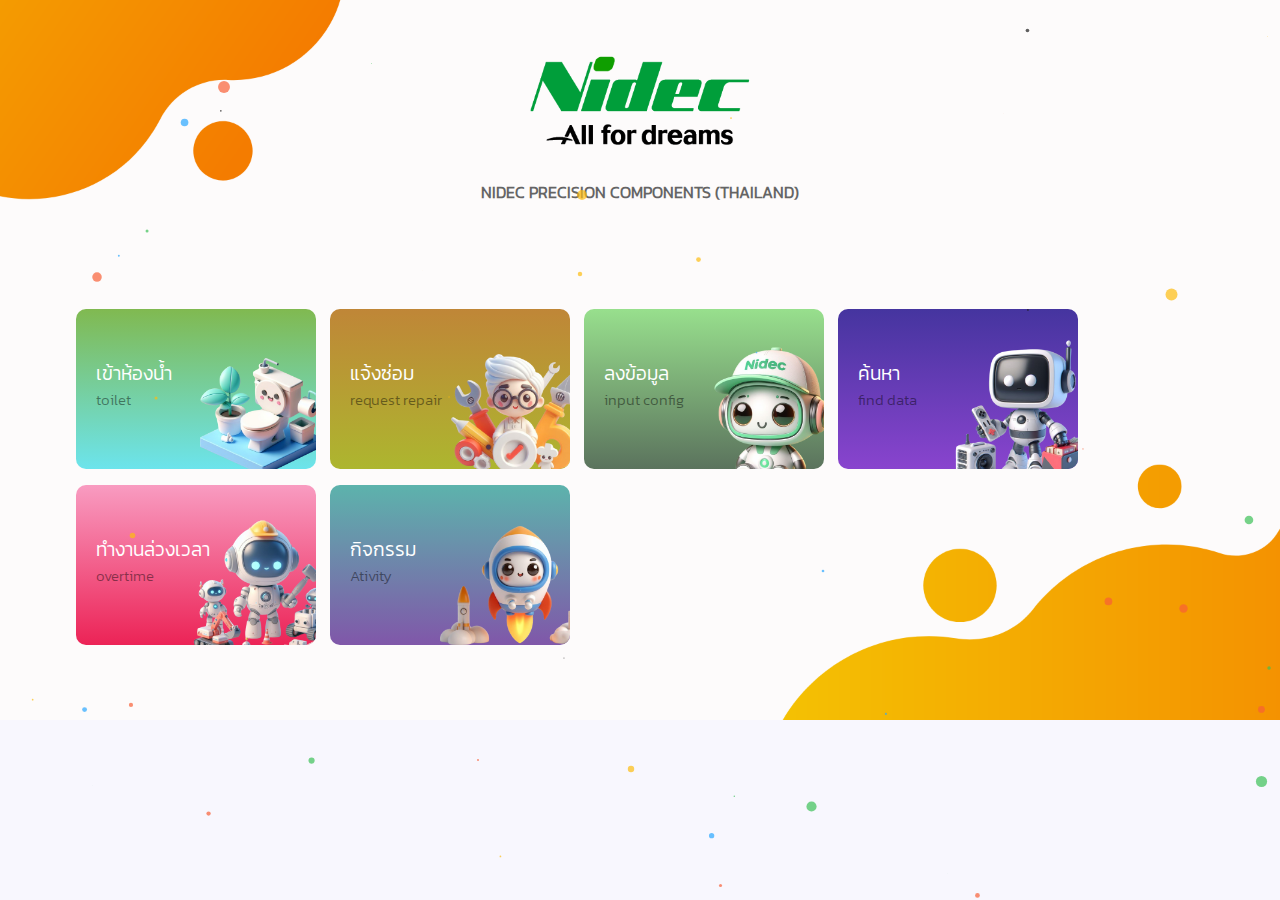
<file: index.html>
<!DOCTYPE html>
<html lang="en">
  <head>
    <meta charset="UTF-8" />
    <meta name="viewport" content="width=device-width, initial-scale=1.0" />
    <title>Personal</title>
    <link rel="stylesheet" href="./css/main.css" />
    <link rel="stylesheet" href="./css/animation.background.css" />
    <script src="./js/sweetalert2@11.js"></script>
  </head>
  <body class="background-default-cover">
    <!-- -->
    <div>
      <img
        src="./images/nidec-logo-2315949679-seeklogo.com.gif"
        class="company_logo"
      />
      <h4 class="company_name">NIDEC PRECISION COMPONENTS (THAILAND) </h4>

      <div id="qr-reader" width="200px"></div>
      <div class="container-item nd-aniamtion-popup-fade">
        <div
          class="card color-linear-green-blue"
          onclick="qrcodeReaderOpen('ห้องน้ำ')"
        >
          <div
            class="icon-item"
            style="
              background-image: url('./images/_ff0d2dd0-38a6-4848-8d77-9de160a14fd3-removebg-preview.png');
            "
          ></div>
          <span>เข้าห้องน้ำ</span>
          <a>toilet</a>
        </div>

        <div 
          class="card color-linear-orange"
          onclick="qrcodeReaderOpen('แจ้งซ่อม')"
        >
          <div
            class="icon-item"
            style="
              background-image: url('./images/_81852090-97bf-4a02-8d9b-cd2773d56c4b-removebg-preview.png');
            "
          ></div>
          <span>แจ้งซ่อม</span>
          <a>request repair</a>
        </div>

        <div
          class="card color-linear-green"
          onclick="(function(){
          window.open('./input_config.html','_blank')
        })()"
        >
          <div
            class="icon-item"
            style="
              background-image: url('./images/_9f4a173e-a433-4bca-86d1-16beed3daa0a-removebg-preview.png');
            "
          ></div>
          <span>ลงข้อมูล</span>
          <a>input config</a>
        </div>

        <div
          class="card color-linear-blue"
          onclick="(function(){
          window.open('./input_config.html','_blank')
        })()"
        >
          <div
            class="icon-item"
            style="
              background-image: url('./images/_49568f48-5cb0-434b-9271-31d5ab69201a-removebg-preview.png');
            "
          ></div>
          <span>ค้นหา</span>
          <a>find data</a>
        </div>

        <div
          class="card color-linear-red-pink"
          onclick="(function(){
          window.open('./ot_request.html','_blank')
        })()"
        >
          <div
            class="icon-item"
            style="
              background-image: url('./images/_83683057-ad6c-4cc8-afa6-ded52e515f70-removebg-preview.png');
            "
          ></div>
          <span>ทำงานล่วงเวลา</span>
          <a>overtime</a>
        </div>

        <div class="card color-linear-blue-dark" id="display_dialog">
          <div
            class="icon-item"
            style="
              background-image: url('./images/_2a614bd3-5d4e-4ce5-9d77-b4ddd6fed01d-removebg-preview.png');
            "
          ></div>
          <span>กิจกรรม</span>
          <a>Ativity</a>
        </div>

      </div>
    </div>
    <div id="background-none-active"></div>
    <div class="nd-dialog">
      <div class="title">
        <span>เพิ่มเติม</span>
      </div>
      <div>
        <div class="Quality">
          <h4>Quality<h3>
          <div class="card color-linear-blue-dark" onclick="qrcodeReaderOpen('ซ่อมงาน')">
            <span>ซ่อมงาน จากการประกอบงานของไลน์การผลิต</span>
            <!-- <a> Quality 2</a> -->
          </div>
        </div>


        <div class="idle_time">
          <h4>Idle time<h3>
          <div class="card color-linear-blue-dark" onclick="qrcodeReaderOpen('การลงบันทึก')">
            <span>การลงบันทึกต่างๆ</span>
            <!-- <a>Idle time 2</a> -->
          </div>

          <div class="card color-linear-blue-dark" onclick="qrcodeReaderOpen('ชื้นส่วนประกอบงานหมด')">
            <span>ชื้นส่วนประกอบงานหมด, ส่งมอบไม่ทันต่อการผลิต</span>
            <!-- <a>Idle time 3</a> -->
          </div>

          <div class="card color-linear-blue-dark" onclick="qrcodeReaderOpen('ไฟดับ')">
            <span>ไฟดับ, ไฟตก</span>
            <!-- <a>Idle time 4</a> -->
          </div>
        </div>


        <div class="Exclusion_time">
          <h3>Exclusion time</h3>
          <div class="card color-linear-blue-dark" onclick="qrcodeReaderOpen('การทำความสะอาด')">
            <span>การทำความสะอาดในพื้นที่การทำงาน</span>
            <!-- <a>Exclusion Time 1</a> -->
          </div>

          <div class="card color-linear-blue-dark" onclick="qrcodeReaderOpen('การฝึกอบรมนอกกระบวนการผลิต')">
            <span>การฝึกอบรมนอกกระบวนการผลิต</span>
            <!-- <a>Exclusion Time 2</a> -->
          </div>

          <div class="card color-linear-blue-dark" onclick="qrcodeReaderOpen('การทำ-EVALUATION')">
            <span>การทำงาน EVALUATION</span>
            <!-- <a>Exclusion Time 3</a> -->
          </div>

          <div class="card color-linear-blue-dark" onclick="qrcodeReaderOpen('การตรวจสอบชื้นส่วน')">
            <span>การตรวจสอบชื้นส่วน ก่อนนำมาใช้งาน</span>
            <!-- <a>Exclusion Time 4</a> -->
          </div>

          <div class="card color-linear-blue-dark" onclick="qrcodeReaderOpen('การแจ้งข้อมูล')">
            <span>ประชุมหรือกิจกรรมเรื่องทั่วไป เช่นการแจ้งข่าวสารเกี่ยวกับกิจกรรมของบริษัท</span>
            <!-- <a>Exclusion Time 5</a> -->
          </div>
        </div>


        <div class="Indirect_time">
          <h3>Indirect time</h3>
          <div class="card color-linear-blue-dark" onclick="qrcodeReaderOpen('การประชุม')">
            <span>การประชุม, เพื่อชี้แจงเกี่ยวกับงาน เช่นลูกค้าเคลม</span>
            <!-- <a>Indirect time 1</a> -->
          </div>

          <div class="card color-linear-blue-dark" onclick="qrcodeReaderOpen('เครื่องจักรเสีย')">
            <span>เครื่องจักรเสีย, อยู่ในขณะซ่อมบำรุง </span>
            <!-- <a>Indirect time 2</a> -->
          </div>

          <div class="card color-linear-blue-dark" onclick="qrcodeReaderOpen('การเปลี่ยนแปลงรุ่นหรือไลน์การผลิต')">
            <span>การเปลี่ยนแปลงรุ่นหรือไลน์การผลิต</span>
            <!-- <a>Indirect time 3</a> -->
          </div>

          <div class="card color-linear-blue-dark" onclick="qrcodeReaderOpen('การฝึกอบรมในกระบวนการผลิต')">
            <span>การฝึกอบรมในกระบวนการผลิต</span>
            <!-- <a>Indirect time 4</a> -->
          </div>
        </div>
      </div>
    </div>
    <script src="./js/animation_background.js"></script>
    <script src="./js/sweetalert2@11.js"></script>
    <script type="module">
      import { $api } from "./js/nidec.min.js";

      window.addEventListener("load", async () => {
        window.module = window.module || {};
        window.module.$api = $api;
        window.Swal = Swal;
      });
    </script>

      <script>
        document
          .getElementById("display_dialog")
          .addEventListener("click", () => {
            console.log(document.querySelectorAll(".nd-dialog")[0]);
            document.getElementById("background-none-active").style.display = "block";
            document.querySelectorAll(".nd-dialog")[0].style.display = "block";
            console.log(document.getElementById("background-none-active"))
            
          });
      </script>
    <script src="./js/qrcode.js"></script>
    <script src="./js/main.js"></script>
  </body>
</html>
</file>
<file: css/main.css>
@import url(font.css);

body {
  font-family: "kanit";
  background-color: #f7f6fedd;
  overflow: hidden;
}

.container-item {
  width: 90%;
  margin: auto;
  display: block;
}

.background-default-contain {
  background-image: url(./../images/background.png);
  background-size: contain;
}

.background-default-cover {
  background-image: url(./../images/background.png);
  background-size: cover;
  background-repeat: no-repeat;
  animation-name: bg-move;
  animation-duration: 1s;
  animation-iteration-count: infinite;
  overflow-y: scroll;
}

@keyframes bg-move {
  0%{
    background-position-x: 0px; 
  }
  50%{
    background-position-x: 1px;
  }
  100%{
    background-position-x: 0px;
  }
}

.card {
  display: inline-block;
  width: 200px;
  color: #ffffff;
  padding: 10px 20px;
  border-radius: 10px;
  height: 140px;
  margin: 5px;
  position: relative;
  overflow: hidden;
  transition: all 0.5s ease;
  cursor: pointer;

  & .icon-item {
    display: block;
    background-size: cover;
    width: 150px;
    height: 150px;
    bottom: -20px;
    right: -20px;
    position: absolute;
  }

  & span {
    font-size: 14pt;
    display: block;
    margin-top: 40px;
  }

  & a {
    color: #00000070;
    font-size: 15px;
  }
}

@media only screen and (max-width: 800px) {
  .card {
    display: block;
    width: 85%;
  }
}
.card:hover {
  transform: scale(0.9);
}

.company_logo {
  width: 250px;
  display: block;
  margin: auto;
  margin-top: 50px;
}
.company_name {
  text-align: center;
  margin-bottom: 100px;
  opacity: 0.6;
}

#qr-reader {
  left: 36%;
  width: 28% !important;
  top: -1200dvh;
  z-index: 999;
  position: absolute !important;
  border: 0px solid transparent !important;
  overflow: hidden;
  box-shadow: 0px 0px 20px 1000px #00000097;
}

#qr-reader__dashboard {
  display: none;
}

#qr-reader__scan_region {
  & video {
    width: 100% !important;
  }
}

.swal2-title {
  font-size: 20px;
}

@media only screen and(max-width: 800px) {
  #qr-reader {
    width: 70% !important;
  }
}

.color-linear-blue {
  background: linear-gradient(#291691dd, #8944ce);
}

.color-linear-blue-dark {
  background: linear-gradient(#44a8a0dd, #8057a9);
}

.color-linear-orange {
  background: linear-gradient(#b67419dd, #adb62f);
}

.color-linear-green {
  background: linear-gradient(#88db7cdd, #5b735d);
}

.color-linear-red-pink {
  background: linear-gradient(#f88db8dd, #ec2356);
}

.color-linear-green-blue {
  background: linear-gradient(#6daf36dd, #6ce4ec);
}

#background-none-active {
  background: transparent;
  width: 100dvw;
  height: 100dvh;
  display: none;
  position: absolute;
  left: 0;
  top: 0;
}

@keyframes slide-top {
  0% {
    bottom: -100px;
  }
  100% {
    bottom: 0px;
  }
}
.dialog {
  position: absolute;
  bottom: 0px;
  animation-name: slide-top;
  animation-duration: 0.5s;

  & img {
    width: 250px;
    right: 0px;
    position: absolute;
    bottom: 0px;
    z-index: 99;
  }

  & span {
    border-radius: 10px;
    width: 600px;
    right: 100px;
    background-color: #2c2a2e;
    height: 100px !important;
    position: absolute;
    bottom: 30px;
    padding: 10px 20px;
    color: #ffffff;

    & p {
      font-size: 12%;
      font-weight: 100;
      padding-right: 100px !important;
    }
  }
}

@keyframes popup-fade {
  0%{
    opacity: 0;
    transform: scale(.9);
  }
  100%{
    opacity: 1;
    transform: scale(1);
  }
}

.nd-aniamtion-popup-fade {
  animation-name: popup-fade;
  animation-duration: .5s;
  position: relative;
}


.nd-dialog {
  background-image: url(./../images/background_ac.png);  
  margin-top: 20dvh;
  /* background-color: #cff7d4; */
  border-radius: 10px;
  position: absolute;
  width: 70%;
  height: 70%;
  top: 0%;
  margin-left: 0%;
  display: none;
  box-shadow: 0px 0px 0px 1500px #00000099;
  z-index: 9;
  overflow-y: scroll;
  align-items: center;
  left: 50%;
  transform: translate(-50%);

  .Quality{
    border-radius: 10px;
    border: 2px solid rgb(90, 225, 80) ;
    margin-left: 0;
    /* position: absolute; */
    /* width: 100%; */
    text-align: center;
    /* display: block; */
    margin-top: 15px;
  }
  .idle_time{
    border-radius: 10px;
    border: 2px solid rgb(90, 225, 80) ;
    /* position: absolute;
    width: 100%; */
    text-align: center;
    /* display: block; */
    margin-top: 15px;
  }   
  .Exclusion_time{
    border-radius: 10px;
    border: 2px solid rgb(90, 225, 80) ;
    /* position: absolute;
    width: 100%; */
    text-align: center;
    /* display: block; */
    margin-top: 15px;
  }
  .Indirect_time{
    border-radius: 10px;
    border: 2px solid rgb(90, 225, 80) ;
    /* position: absolute;
    width: 100%; */
    text-align: center;
    /* display: block; */
    margin-top: 15px;
  }
  
  & .title {
    text-align: center;
    height: 50px;
    line-height: 50px;
    font-size: 15pt;
    font-weight: bold;
  }

  & div:nth-child {
    display: grid;
    grid-column-gap: 1%;
    margin-left: 5%;
    grid-template-columns: 25% 25% 25% 25%;
    margin-bottom: 10px;
  }

  & div:nth-child > div {
    display: block;
    width: 80%;
    height: 70%;
  }

  & div:nth-child > div > span,a {
    right: 0% !important;
    height: 10px;
    top: 0 !important;
    margin: 0;
    padding: 0;
    width: 70%;
    text-align: center !important;
    line-height: 20px !important;
  }
  & div:nth-child > div > span {
    display: block;
  }
  & div:nth-child > div > a {
    width: 100%;
    text-align: center;
    display: block;
    margin-top: 20px;
  }
}
</file>
<file: css/animation.background.css>
.ball {
  position: absolute;
  border-radius: 100%;
  opacity: 0.7;
}
</file>
